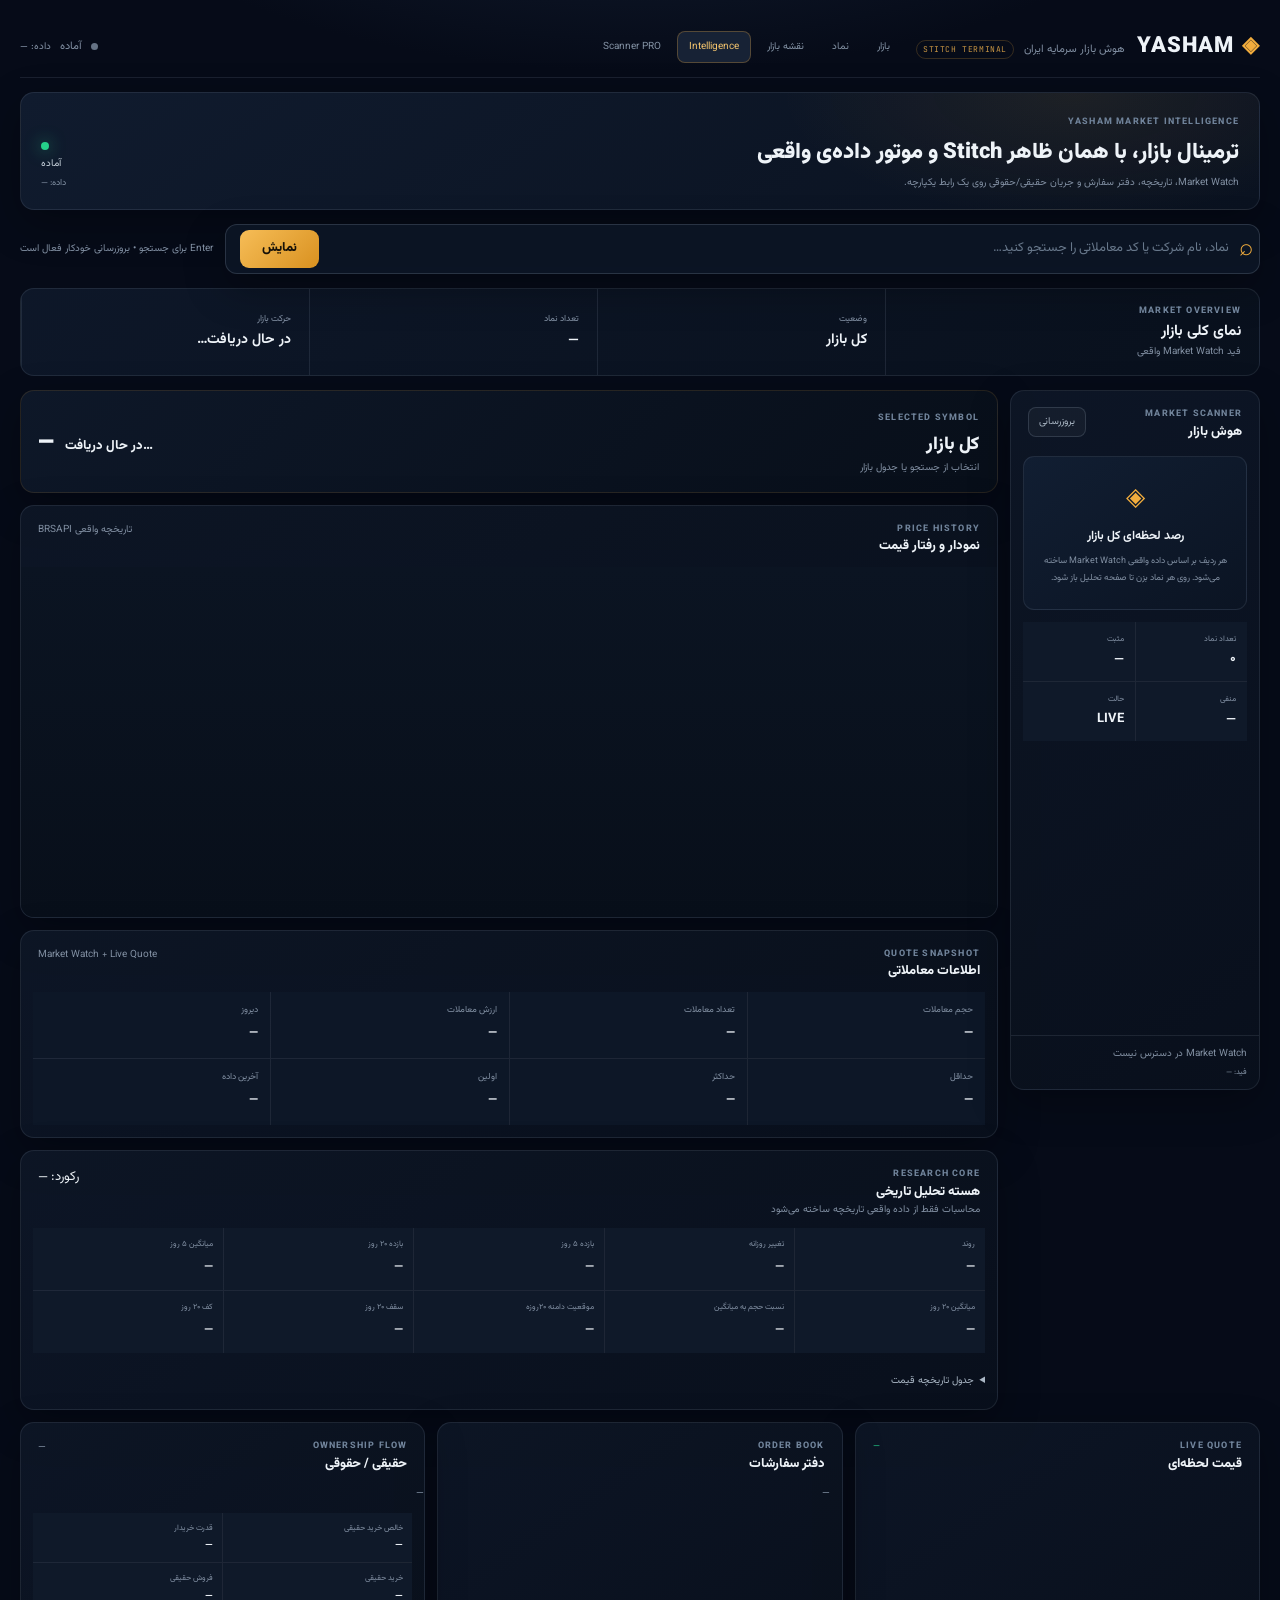
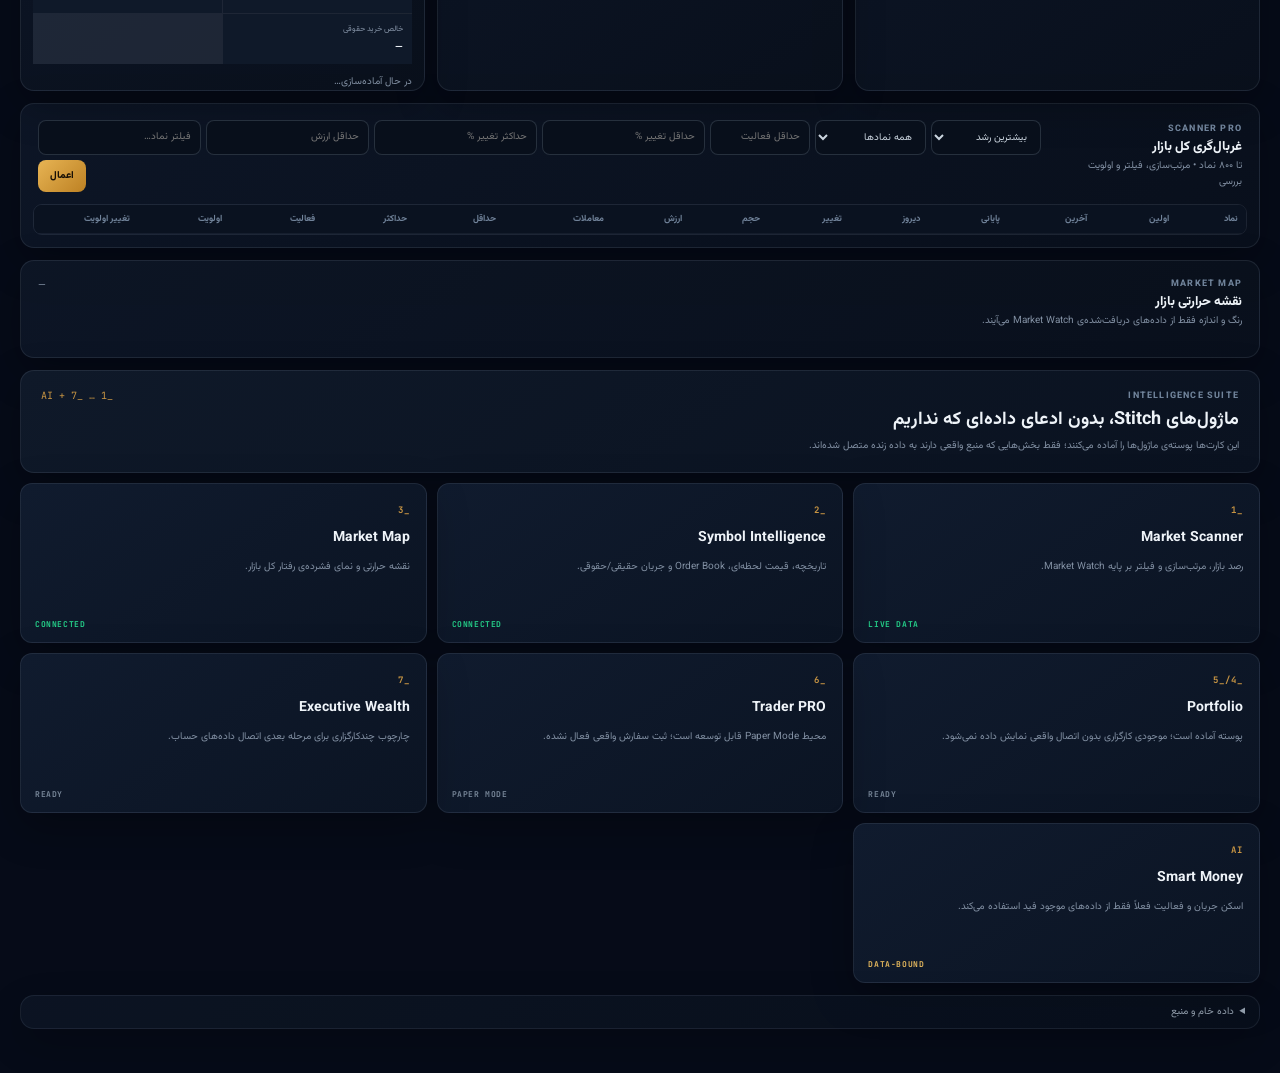
<file: index.html>
<!doctype html>
<html lang="fa" dir="rtl">
<head>
<meta charset="UTF-8"><meta name="viewport" content="width=device-width,initial-scale=1.0">
<meta name="theme-color" content="#060b18">
<meta http-equiv="Cache-Control" content="no-cache, no-store, must-revalidate">
<meta http-equiv="Pragma" content="no-cache"><meta http-equiv="Expires" content="0">
<title>YASHAM — Iran Market Intelligence</title>
<link rel="preconnect" href="https://fonts.googleapis.com">
<link rel="preconnect" href="https://fonts.gstatic.com" crossorigin>
<link href="https://fonts.googleapis.com/css2?family=JetBrains+Mono:wght@400;600;700&family=Vazirmatn:wght@400;600;700;800;900&display=swap" rel="stylesheet">
<link rel="stylesheet" href="style.css?v=20260925-stitch">
</head>
<body>
<div class="boot-screen" aria-hidden="true" style="display:none"><div class="boot-grid"></div><div class="boot-glow"></div><div class="boot-content"><div class="boot-mark">◈</div><div class="boot-title">YASHAM</div><div class="boot-sub">IRAN MARKET INTELLIGENCE</div><div class="boot-line"></div><div class="boot-status"></div><div class="boot-bar"><i></i></div></div></div>

<main class="app">
<header class="topbar stitch-topbar">
  <div class="brand-block"><div class="brand">YASHAM</div><div class="brand-sub">هوش بازار سرمایه ایران <span class="terminal-tag">STITCH TERMINAL</span></div></div>
  <nav class="stitch-nav" aria-label="بخش‌های ترمینال">
    <button class="active" data-target="workspace">بازار</button>
    <button data-target="symbolFocus">نماد</button>
    <button data-target="marketMap">نقشه بازار</button>
    <button data-target="moduleSuite">Intelligence</button>
    <button data-target="advancedScanner">Scanner PRO</button>
  </nav>
  <div class="market-status"><span class="dot"></span><span id="status">آماده</span><span id="freshness" class="freshness">داده: —</span></div>
</header>

<section class="stitch-hero">
  <div class="hero-copy"><span class="eyebrow">YASHAM MARKET INTELLIGENCE</span><h1>ترمینال بازار، با همان ظاهر Stitch و موتور داده‌ی واقعی</h1><p>Market Watch، تاریخچه، دفتر سفارش و جریان حقیقی/حقوقی روی یک رابط یکپارچه.</p></div>
  <div class="hero-status"><span class="live-dot"></span><span id="stitchStatus">در حال اتصال…</span><small id="stitchFresh">داده: —</small></div>
</section>

<section class="command-bar">
  <div class="search"><span class="search-icon">⌕</span><input id="inputSymbol" placeholder="نماد، نام شرکت یا کد معاملاتی را جستجو کنید…"><button id="loadBtn">نمایش</button></div>
  <div class="command-hint">Enter برای جستجو • بروزرسانی خودکار فعال است</div>
</section>

<section class="market-strip stitch-kpi-grid">
  <div class="market-intro"><span class="eyebrow">MARKET OVERVIEW</span><strong>نمای کلی بازار</strong><span class="muted">فید Market Watch واقعی</span></div>
  <div class="market-stat"><span>وضعیت</span><strong id="symbol">کل بازار</strong></div>
  <div class="market-stat"><span>تعداد نماد</span><strong id="price">—</strong></div>
  <div class="market-stat"><span>حرکت بازار</span><strong id="change">در حال دریافت…</strong></div>
  <div class="market-stat mini-kpi"><span>نمادهای مثبت</span><strong id="watchPositive">—</strong></div>
  <div class="market-stat mini-kpi"><span>نمادهای منفی</span><strong id="watchNegative">—</strong></div>
  <div class="market-stat mini-kpi"><span>وضعیت فید</span><strong id="watchFeedState">—</strong></div>
</section>

<section id="workspace" class="workspace stitch-anchor">
  <aside class="watch-panel panel">
    <div class="panel-head compact"><div><div class="eyebrow">MARKET SCANNER</div><div class="panel-title">هوش بازار</div></div><button id="scanBtn" class="ghost-btn">بروزرسانی</button></div>
    <div class="watch-copy"><div class="watch-icon">◈</div><strong>رصد لحظه‌ای کل بازار</strong><p>هر ردیف بر اساس داده واقعی Market Watch ساخته می‌شود. روی هر نماد بزن تا صفحه تحلیل باز شود.</p></div>
    <div class="watch-kpis"><div><span>تعداد نماد</span><strong id="watchCount">—</strong></div><div><span>مثبت</span><strong id="watchPositiveSide">—</strong></div><div><span>منفی</span><strong id="watchNegativeSide">—</strong></div><div><span>حالت</span><strong>LIVE</strong></div></div>
    <div class="watch-summary" id="scanSummary"></div>
    <div class="watch-footer"><span id="scanStatus">آماده اسکن بازار</span><span id="feedMeta">فید: —</span></div>
  </aside>

  <section class="center-panel">
    <div id="symbolFocus" class="selected-head panel stitch-anchor">
      <div><span class="eyebrow">SELECTED SYMBOL</span><div class="selected-symbol" id="selectedLabel">نماد انتخاب نشده</div><div class="muted">انتخاب از جستجو یا جدول بازار</div></div>
      <div class="selected-price"><strong id="selectedPrice">—</strong><span id="selectedChange" class="stitch-change">—</span></div>
    </div>

    <section class="panel chart-panel">
      <div class="panel-head compact"><div><div class="eyebrow">PRICE HISTORY</div><div class="panel-title">نمودار و رفتار قیمت</div></div><span class="section-note">تاریخچه واقعی BRSAPI</span></div>
      <div class="chart"><canvas id="chart"></canvas></div>
    </section>

    <section class="panel stats-panel">
      <div class="panel-head compact"><div><div class="eyebrow">QUOTE SNAPSHOT</div><div class="panel-title">اطلاعات معاملاتی</div></div><span class="section-note">Market Watch + Live Quote</span></div>
      <div class="grid">
        <div class="stat"><div class="label">حجم معاملات</div><div class="value" id="volume">—</div></div>
        <div class="stat"><div class="label">تعداد معاملات</div><div class="value" id="trades">—</div></div>
        <div class="stat"><div class="label">ارزش معاملات</div><div class="value" id="value">—</div></div>
        <div class="stat"><div class="label">دیروز</div><div class="value" id="yesterday">—</div></div>
        <div class="stat"><div class="label">حداقل</div><div class="value" id="min">—</div></div>
        <div class="stat"><div class="label">حداکثر</div><div class="value" id="max">—</div></div>
        <div class="stat"><div class="label">اولین</div><div class="value" id="first">—</div></div>
        <div class="stat"><div class="label">آخرین داده</div><div class="value" id="date">—</div></div>
      </div>
    </section>

    <section class="panel analysis-panel">
      <div class="panel-head compact"><div><div class="eyebrow">RESEARCH CORE</div><div class="panel-title">هسته تحلیل تاریخی</div><div class="muted">محاسبات فقط از داده واقعی تاریخچه ساخته می‌شود</div></div><div class="analysis-count">رکورد: <span id="analysisCount">—</span></div></div>
      <div class="analysis-grid">
        <div class="analysis-card"><span>روند</span><strong id="aTrend">—</strong></div>
        <div class="analysis-card"><span>تغییر روزانه</span><strong id="aDayChange">—</strong></div>
        <div class="analysis-card"><span>بازده ۵ روز</span><strong id="aReturn5">—</strong></div>
        <div class="analysis-card"><span>بازده ۲۰ روز</span><strong id="aReturn20">—</strong></div>
        <div class="analysis-card"><span>میانگین ۵ روز</span><strong id="aMA5">—</strong></div>
        <div class="analysis-card"><span>میانگین ۲۰ روز</span><strong id="aMA20">—</strong></div>
        <div class="analysis-card"><span>نسبت حجم به میانگین</span><strong id="aVolumeRatio">—</strong></div>
        <div class="analysis-card"><span>موقعیت دامنه ۲۰روزه</span><strong id="aRangePos">—</strong></div>
        <div class="analysis-card"><span>سقف ۲۰ روز</span><strong id="a20High">—</strong></div>
        <div class="analysis-card"><span>کف ۲۰ روز</span><strong id="a20Low">—</strong></div>
      </div>
      <details class="data-details"><summary>جدول تاریخچه قیمت</summary><div class="table-wrap"><table><thead><tr><th>تاریخ</th><th>قیمت</th><th>تغییر</th><th>حجم</th><th>ارزش</th><th>معامله</th></tr></thead><tbody id="analysisTableBody"></tbody></table></div></details>
    </section>
  </section>

  <aside class="right-panel">
    <section class="panel quote-card"><div class="panel-head compact"><div><div class="eyebrow">LIVE QUOTE</div><div class="panel-title">قیمت لحظه‌ای</div></div><span id="quoteStatus" class="live-badge">—</span></div><div id="quoteDetails" class="quote-details"></div></section>
    <section class="panel order-card"><div class="panel-head compact"><div><div class="eyebrow">ORDER BOOK</div><div class="panel-title">دفتر سفارشات</div></div></div><div id="orderbookStatus" class="muted">—</div><div id="orderbook"></div></section>
    <section class="panel flow-card"><div class="panel-head compact"><div><div class="eyebrow">OWNERSHIP FLOW</div><div class="panel-title">حقیقی / حقوقی</div></div><span id="flowDate" class="section-note">—</span></div><div id="clientTypeStatus" class="muted">—</div><div id="clientTypeDetails" class="quote-details"></div>
      <div class="flow-history"><div class="mini-metric"><span>خالص خرید حقیقی</span><strong id="netIValue">—</strong></div><div class="mini-metric"><span>قدرت خریدار</span><strong id="buyerPower">—</strong></div><div class="mini-metric"><span>خرید حقیقی</span><strong id="buyIValue">—</strong></div><div class="mini-metric"><span>فروش حقیقی</span><strong id="sellIValue">—</strong></div><div class="mini-metric"><span>خالص خرید حقوقی</span><strong id="netNValue">—</strong></div></div>
      <div id="flowStatus" class="muted flow-status">در حال آماده‌سازی…</div>
    </section>
  </aside>
</section>

<section id="advancedScanner" class="panel advanced-scanner stitch-anchor">
  <div class="panel-head">
    <div><div class="eyebrow">SCANNER PRO</div><div class="panel-title">غربال‌گری کل بازار</div><div class="muted">تا ۸۰۰ نماد • مرتب‌سازی، فیلتر و اولویت بررسی</div></div>
    <div class="filter-controls">
      <select id="scanSort"><option value="change">بیشترین رشد</option><option value="value">بیشترین ارزش</option><option value="volume">بیشترین حجم</option><option value="trades">بیشترین معاملات</option><option value="activityScore">فعالیت غیرعادی</option><option value="researchPriority">اولویت بررسی</option><option value="changeAsc">بیشترین افت</option></select>
      <select id="scanPreset"><option value="">همه نمادها</option><option value="active">فعالیت غیرعادی</option><option value="momentum">رشد + فعالیت</option><option value="weak">افت + فعالیت</option><option value="highValue">ارزش معاملات بالا</option></select>
      <input id="minActivity" type="number" min="0" max="100" placeholder="حداقل فعالیت">
      <input id="minChange" type="number" step="0.1" placeholder="حداقل تغییر %">
      <input id="maxChange" type="number" step="0.1" placeholder="حداکثر تغییر %">
      <input id="minValue" type="number" min="0" placeholder="حداقل ارزش">
      <input id="scanQuery" type="search" placeholder="فیلتر نماد…">
      <button id="applyFiltersBtn" class="scan-btn">اعمال</button>
    </div>
  </div>
  <div class="table-wrap advanced-table"><table><thead><tr><th>نماد</th><th>اولین</th><th>آخرین</th><th>پایانی</th><th>دیروز</th><th>تغییر</th><th>حجم</th><th>ارزش</th><th>معاملات</th><th>حداقل</th><th>حداکثر</th><th>فعالیت</th><th>اولویت</th><th>تغییر اولویت</th></tr></thead><tbody id="scanTableBody"></tbody></table></div>
</section>

<section id="marketMap" class="panel market-map-panel stitch-anchor">
  <div class="panel-head"><div><div class="eyebrow">MARKET MAP</div><div class="panel-title">نقشه حرارتی بازار</div><div class="muted">رنگ و اندازه فقط از داده‌های دریافت‌شده‌ی Market Watch می‌آیند.</div></div><span id="mapSummary" class="section-note">—</span></div>
  <div id="stitchHeatmap" class="heatmap-grid"></div>
</section>

<section id="moduleSuite" class="module-suite stitch-anchor">
  <div class="section-banner"><div><div class="eyebrow">INTELLIGENCE SUITE</div><h2>ماژول‌های Stitch، بدون ادعای داده‌ای که نداریم</h2><p>این کارت‌ها پوسته‌ی ماژول‌ها را آماده می‌کنند؛ فقط بخش‌هایی که منبع واقعی دارند به داده زنده متصل شده‌اند.</p></div><span class="suite-count">_1 … _7 + AI</span></div>
  <div class="suite-grid">
    <article class="suite-card"><span class="suite-index">_1</span><h3>Market Scanner</h3><p>رصد بازار، مرتب‌سازی و فیلتر بر پایه Market Watch.</p><div class="suite-state live">LIVE DATA</div></article>
    <article class="suite-card"><span class="suite-index">_2</span><h3>Symbol Intelligence</h3><p>تاریخچه، قیمت لحظه‌ای، Order Book و جریان حقیقی/حقوقی.</p><div class="suite-state live">CONNECTED</div></article>
    <article class="suite-card"><span class="suite-index">_3</span><h3>Market Map</h3><p>نقشه حرارتی و نمای فشرده‌ی رفتار کل بازار.</p><div class="suite-state live">CONNECTED</div></article>
    <article class="suite-card"><span class="suite-index">_4/_5</span><h3>Portfolio</h3><p>پوسته آماده است؛ موجودی کارگزاری بدون اتصال واقعی نمایش داده نمی‌شود.</p><div class="suite-state muted-state">READY</div></article>
    <article class="suite-card"><span class="suite-index">_6</span><h3>Trader PRO</h3><p>محیط Paper Mode قابل توسعه است؛ ثبت سفارش واقعی فعال نشده.</p><div class="suite-state muted-state">PAPER MODE</div></article>
    <article class="suite-card"><span class="suite-index">_7</span><h3>Executive Wealth</h3><p>چارچوب چندکارگزاری برای مرحله بعدی اتصال داده‌های حساب.</p><div class="suite-state muted-state">READY</div></article>
    <article class="suite-card"><span class="suite-index">AI</span><h3>Smart Money</h3><p>اسکن جریان و فعالیت فعلاً فقط از داده‌های موجود فید استفاده می‌کند.</p><div class="suite-state caution">DATA-BOUND</div></article>
  </div>
</section>

<section class="panel raw"><details><summary>داده خام و منبع</summary><div class="raw-grid"><div>منبع: <span id="source">—</span></div><div>آخرین داده خام قیمت</div></div><pre id="raw">—</pre></details></section>
</main>

<script src="config/config.js?v=20260925-1"></script>
<script src="modules/api.js?v=20260925-1"></script>
<script src="modules/symbol.js?v=20260925-1"></script>
<script src="modules/chart.js?v=20260925-1"></script>
<script src="modules/market.js?v=20260925-1"></script>
<script src="modules/analysis.js?v=20260925-1"></script>
<script src="modules/flow.js?v=20260925-1"></script>
<script src="modules/scanner.js?v=20260925-4"></script>
<script src="modules/scan-history.js?v=20260925-1"></script>
<script src="modules/filters.js?v=20260925-1"></script>
<script src="modules/score.js?v=20260925-1"></script>
<script src="app.js?v=20260925-1"></script>
<script src="stitch-ui.js?v=20260925-1"></script>
</body></html>
</file>
<file: style.css>
@charset "UTF-8";
:root{--font:"Vazirmatn",-apple-system,BlinkMacSystemFont,"Segoe UI",Tahoma,sans-serif;--bg:#060b18;--bg2:#0b1220;--panel:#0d1626;--panel2:#101b2e;--line:rgba(148,163,184,.14);--line2:rgba(148,163,184,.22);--text:#eef3f8;--muted:#8290a3;--gold:#f2ad3d;--green:#25d18a;--red:#f05f6d;--blue:#58a6ff;--shadow:0 14px 42px rgba(0,0,0,.28);--radius:14px}
*{box-sizing:border-box}html{background:var(--bg);scroll-behavior:smooth}body{margin:0;min-height:100vh;background:radial-gradient(900px 420px at 50% -8%,#17243a 0,#060b18 68%);color:var(--text);font-family:var(--font);font-size:13px;line-height:1.6}body,button,input,select,textarea{font-family:var(--font)!important}button,input,select{font:inherit}button{cursor:pointer}.app{max-width:1880px;margin:auto;padding:16px 20px 44px}
.topbar{height:62px;display:flex;align-items:center;justify-content:space-between;border-bottom:1px solid var(--line);margin-bottom:14px}.brand-block{display:flex;align-items:baseline;gap:12px}.brand{font-size:22px;font-weight:900;letter-spacing:1px}.brand:before{content:"◈";color:var(--gold);margin-left:8px}.brand-sub{color:var(--muted);font-size:11px}.market-status{display:flex;align-items:center;gap:9px;color:var(--muted);font-size:11px}.dot{width:7px;height:7px;border-radius:50%;background:#657385}.online .dot{background:var(--green);box-shadow:0 0 12px #25d18a99}.freshness{font-size:10px;color:var(--muted)}
.command-bar{display:flex;align-items:center;gap:12px;margin-bottom:14px}.search{height:50px;display:flex;align-items:center;gap:8px;flex:1;background:rgba(13,22,38,.88);border:1px solid var(--line2);border-radius:12px;padding:5px 6px 5px 14px;box-shadow:var(--shadow)}.search-icon{font-size:24px;color:var(--gold);line-height:1}.search input{flex:1;min-width:0;background:transparent;border:0;outline:0;color:#fff;font-size:13px}.search input::placeholder{color:#68788b}.search button{height:38px;border:0;border-radius:9px;background:linear-gradient(135deg,#f6bd57,#d99120);color:#171108;font-weight:800;padding:0 22px}.command-hint{color:var(--muted);font-size:10px;white-space:nowrap}
.market-strip{display:grid;grid-template-columns:1.6fr 1fr 1fr 1.2fr;background:linear-gradient(135deg,rgba(14,24,41,.96),rgba(9,17,29,.96));border:1px solid var(--line);border-radius:var(--radius);overflow:hidden;margin-bottom:14px}.market-intro,.market-stat{padding:15px 18px;border-left:1px solid var(--line)}.market-stat:last-child{border-left:0}.market-intro{display:flex;flex-direction:column}.market-intro strong{font-size:15px;margin-top:2px}.market-stat{display:flex;flex-direction:column;justify-content:center;gap:3px}.market-stat span{font-size:9px;color:var(--muted)}.market-stat strong{font-size:14px}
.eyebrow{font-size:9px;letter-spacing:1.2px;color:#70839a;font-weight:800}.panel-title{font-size:13px;font-weight:800;color:#eef3f8}.muted,.section-note{color:var(--muted);font-size:10px}.section-note{white-space:nowrap}.panel{background:linear-gradient(145deg,rgba(13,22,38,.96),rgba(9,16,28,.96));border:1px solid var(--line);border-radius:var(--radius);box-shadow:var(--shadow)}.panel-head{display:flex;justify-content:space-between;align-items:flex-start;gap:12px;padding:16px 17px 12px}.panel-head.compact{padding-bottom:10px}
.workspace{display:grid;grid-template-columns:minmax(250px,18%) minmax(520px,1fr) minmax(290px,23%);gap:12px;align-items:start}.center-panel,.right-panel{display:flex;flex-direction:column;gap:12px}.right-panel{display:flex}.watch-panel{height:calc(100vh - 235px);min-height:620px;display:flex;flex-direction:column;position:sticky;top:10px}.ghost-btn{background:rgba(255,255,255,.035);border:1px solid var(--line2);color:#aab7c5;border-radius:8px;padding:6px 10px;font-size:10px}.ghost-btn:hover{border-color:rgba(242,173,61,.4);color:var(--gold)}
.watch-copy{margin:4px 12px 12px;padding:22px 16px;border:1px solid var(--line);border-radius:11px;background:linear-gradient(145deg,#111e32,#0b1423);text-align:center}.watch-icon{font-size:25px;color:var(--gold);margin-bottom:7px}.watch-copy strong{font-size:12px}.watch-copy p{font-size:9px;color:var(--muted);line-height:1.9;margin:6px 0 0}.watch-kpis{display:grid;grid-template-columns:1fr 1fr;gap:1px;background:var(--line);margin:0 12px}.watch-kpis>div{background:#0f1929;padding:11px}.watch-kpis span{display:block;color:var(--muted);font-size:8px}.watch-kpis strong{display:block;margin-top:3px;font-size:13px}.watch-summary{display:flex;gap:4px;padding:12px;overflow:auto}.scan-pill{padding:5px 7px;background:#101c2e;border:1px solid var(--line);border-radius:7px;white-space:nowrap;font-size:9px}.scan-pill .muted{font-size:8px}.watch-footer{display:flex;flex-direction:column;gap:4px;margin-top:auto;padding:10px 12px;color:var(--muted);font-size:8px;border-top:1px solid var(--line)}
.selected-head{display:flex;justify-content:space-between;align-items:center;padding:16px 18px}.selected-symbol{font-size:18px;font-weight:900;margin-top:3px}.selected-price{display:flex;align-items:baseline;gap:12px;direction:ltr}.selected-price strong{font-size:24px;font-weight:900}.selected-price span{font-size:13px;font-weight:800}.chart-panel,.stats-panel,.analysis-panel{overflow:hidden}.chart{height:350px;padding:8px 12px 14px;background:linear-gradient(180deg,#0b1422,#080f1a)}.chart canvas{width:100%;height:100%;display:block}.grid{display:grid;grid-template-columns:repeat(4,1fr);gap:1px;background:var(--line);margin:0 12px 12px}.stat{padding:11px 12px;background:#0d1727;min-height:66px}.label{font-size:9px;color:var(--muted);margin-bottom:5px}.value{font-size:12px;font-weight:800;font-variant-numeric:tabular-nums}
.analysis-panel{padding-bottom:12px}.analysis-grid{display:grid;grid-template-columns:repeat(5,1fr);gap:1px;background:var(--line);margin:0 12px 12px}.analysis-card{background:#0f1929;padding:10px;min-height:62px}.analysis-card span{display:block;font-size:8px;color:var(--muted);margin-bottom:5px}.analysis-card strong{font-size:12px}.data-details{margin:0 12px}.data-details summary,.raw summary{cursor:pointer;color:#aab7c5;font-size:10px;padding:8px 0}.table-wrap{overflow:auto;border:1px solid var(--line);border-radius:9px}table{width:100%;border-collapse:collapse;min-width:850px}th,td{text-align:right;padding:7px 8px;border-bottom:1px solid rgba(148,163,184,.08);font-size:9px;white-space:nowrap}th{background:#0a1220;color:#71839a;font-weight:700;position:sticky;top:0;z-index:1}td{font-variant-numeric:tabular-nums}.scan-row{cursor:pointer}.scan-row:hover{background:#152237!important}.positive,.delta-up{color:var(--green)}.negative,.delta-down{color:var(--red)}.delta-flat{color:var(--muted)}.priority{color:#e6b960;font-weight:800}
.quote-card,.order-card,.flow-card{overflow:hidden}.live-badge{font-size:9px;color:var(--green)}.quote-details{display:grid;grid-template-columns:1fr 1fr;gap:1px;background:var(--line);margin:0 12px 12px}.quote-item{background:#0f1929;padding:10px}.quote-item span{display:block;color:var(--muted);font-size:8px;margin-bottom:4px}.quote-item strong{font-size:11px}.order-card{padding-bottom:12px}.order-card>#orderbook,.order-card>#orderbookStatus{margin:0 12px}.orderbook{width:100%;margin-top:8px;border-collapse:collapse}.orderbook th,.orderbook td{padding:6px 5px;font-size:8px}.bid{color:var(--green)}.ask{color:var(--red)}.flow-history{display:grid;grid-template-columns:1fr 1fr;gap:1px;background:var(--line);margin:0 12px}.mini-metric{padding:9px;background:#0f1929}.mini-metric span{display:block;color:var(--muted);font-size:8px}.mini-metric strong{display:block;margin-top:3px;font-size:10px}.flow-status{padding:10px 12px 0}
.advanced-scanner{margin-top:12px;padding-bottom:12px}.advanced-scanner .panel-head{align-items:center}.filter-controls{display:flex;gap:5px;flex-wrap:wrap;justify-content:flex-end}.filter-controls input,.filter-controls select{min-width:100px;background:#080f1b;border:1px solid var(--line2);color:#cbd5df;border-radius:8px;padding:8px 9px;font-size:10px;outline:none}.scan-btn{background:linear-gradient(135deg,#e7b454,#bd8123);border:0;border-radius:8px;padding:8px 12px;color:#160f05;font-weight:800;font-size:10px}.advanced-table{margin:0 12px}.advanced-table table{min-width:1250px}.raw{margin-top:12px;padding:0 14px;opacity:.85}.raw-grid{display:flex;gap:20px;color:var(--muted);font-size:9px}.raw pre{max-height:180px;overflow:auto;white-space:pre-wrap;word-break:break-word;color:#8a9aab;font-size:9px;border-top:1px solid var(--line);padding-top:10px}
.boot-screen{position:fixed;inset:0;z-index:9999;background:#03060b;display:flex;align-items:center;justify-content:center;overflow:hidden;animation:bootOut .55s ease 1.35s forwards;pointer-events:none}.boot-grid{position:absolute;inset:-30%;background:linear-gradient(rgba(242,173,61,.08) 1px,transparent 1px),linear-gradient(90deg,rgba(242,173,61,.08) 1px,transparent 1px);background-size:55px 55px;transform:perspective(500px) rotateX(58deg) translateY(22%);opacity:.5}.boot-glow{position:absolute;width:380px;height:380px;border-radius:50%;background:radial-gradient(circle,rgba(242,173,61,.12),transparent 68%)}.boot-content{position:relative;text-align:center}.boot-mark{color:var(--gold);font-size:34px;margin-bottom:8px}.boot-title{font-size:34px;font-weight:900;letter-spacing:8px}.boot-sub{font-size:9px;color:#71839a;letter-spacing:3px;margin-top:5px}.boot-line{width:180px;height:1px;background:linear-gradient(90deg,transparent,var(--gold),transparent);margin:20px auto 12px}.boot-status{height:13px;color:#71839a;font-size:8px}.boot-bar{width:220px;height:2px;background:#142030;margin:8px auto;overflow:hidden}.boot-bar i{display:block;height:100%;width:40%;background:var(--gold);animation:bootLoad 1.2s ease forwards}@keyframes bootLoad{to{width:100%}}@keyframes bootOut{to{opacity:0;visibility:hidden}}
@media(max-width:1300px){.workspace{grid-template-columns:250px minmax(480px,1fr)}.right-panel{grid-column:1/-1;display:grid;grid-template-columns:repeat(3,1fr)}.watch-panel{height:700px}.market-strip{grid-template-columns:1.4fr 1fr 1fr 1fr}}
@media(max-width:900px){.app{padding:10px}.workspace{display:flex;flex-direction:column}.watch-panel{position:static;width:100%;height:430px;min-height:0}.center-panel,.right-panel{width:100%}.right-panel{display:grid;grid-template-columns:1fr}.market-strip{grid-template-columns:1fr 1fr}.market-intro{grid-column:1/-1;border-left:0;border-bottom:1px solid var(--line)}.grid{grid-template-columns:repeat(2,1fr)}.analysis-grid{grid-template-columns:repeat(2,1fr)}.command-hint{display:none}.advanced-scanner{display:none}}
@media(max-width:600px){.app{padding:8px}.topbar{height:52px}.brand{font-size:18px}.brand-sub{display:none}.market-status{font-size:9px}.market-strip{grid-template-columns:1fr 1fr}.market-stat:nth-child(4){grid-column:1/-1;border-top:1px solid var(--line);border-left:0}.selected-head{align-items:flex-start;gap:10px;flex-direction:column}.selected-price strong{font-size:22px}.chart{height:280px}.grid{margin:0 8px 8px}.analysis-grid{margin:0 8px 8px}.panel-head{padding:13px 12px}.quote-details{margin:0 8px 8px}.flow-history{margin:0 8px}.watch-panel{height:410px}.search button{padding:0 14px}}

/* Stitch visual layer */
.mono{font-family:"JetBrains Mono","Vazirmatn",monospace;direction:ltr}.terminal-tag{display:inline-block;margin-right:7px;padding:2px 6px;border:1px solid rgba(242,173,61,.2);border-radius:999px;color:#c89543;font-family:"JetBrains Mono",monospace;font-size:8px;letter-spacing:.6px}.stitch-topbar{gap:14px}.stitch-nav{display:flex;align-items:center;gap:4px;overflow:auto;flex:1;justify-content:center}.stitch-nav button{border:1px solid transparent;background:transparent;color:#8493a5;border-radius:8px;padding:7px 11px;font-size:10px;white-space:nowrap}.stitch-nav button:hover{color:#e6edf5;border-color:var(--line2);background:rgba(255,255,255,.025)}.stitch-nav button.active{color:#f2c36d;background:#172235;border-color:rgba(242,173,61,.28)}.stitch-hero{display:flex;align-items:flex-end;justify-content:space-between;gap:16px;padding:18px 20px;border:1px solid var(--line);border-radius:var(--radius);background:radial-gradient(420px 180px at 85% 0%,rgba(242,173,61,.08),transparent 70%),linear-gradient(145deg,#101b2e,#0a1220);box-shadow:var(--shadow);margin-bottom:14px}.hero-copy h1{font-size:22px;line-height:1.5;margin:4px 0 6px;font-weight:900}.hero-copy p{margin:0;color:var(--muted);font-size:10px}.hero-status{min-width:190px;text-align:left;display:flex;flex-direction:column;align-items:flex-end;gap:4px;color:#cbd5df;font-size:10px}.hero-status small{color:var(--muted);font-size:9px}.live-dot{width:8px;height:8px;border-radius:50%;background:var(--green);box-shadow:0 0 16px rgba(37,209,138,.7);margin-bottom:2px}.stitch-kpi-grid{grid-template-columns:1.45fr repeat(3,1fr) repeat(3,.72fr)}.mini-kpi strong{font-family:"JetBrains Mono",monospace;font-size:12px}.stitch-anchor{scroll-margin-top:14px}.selected-head{background:linear-gradient(135deg,rgba(14,24,41,.98),rgba(8,15,26,.98));border-color:rgba(242,173,61,.12)}.selected-price strong{font-family:"JetBrains Mono",monospace}.stitch-change{min-width:66px;text-align:left}.heatmap-grid{display:grid;grid-template-columns:repeat(10,minmax(78px,1fr));gap:7px;padding:0 16px 16px}.heat-cell{border:0;color:#eef3f8;border-radius:9px;min-height:64px;padding:8px 9px;text-align:right;display:flex;flex-direction:column;justify-content:center;gap:1px;box-shadow:inset 0 0 0 1px rgba(255,255,255,.06);transition:transform .12s ease,filter .12s ease}.heat-cell:hover{transform:translateY(-2px);filter:brightness(1.08)}.heat-cell strong{font-size:10px}.heat-cell span{font:700 10px "JetBrains Mono",monospace;direction:ltr;text-align:right}.heat-cell em{font-style:normal;color:rgba(238,243,248,.7);font:8px "JetBrains Mono",monospace;direction:ltr;text-align:right;overflow:hidden;text-overflow:ellipsis}.market-map-panel{margin-top:12px}.section-banner{display:flex;justify-content:space-between;align-items:flex-start;gap:16px;padding:18px 20px;border:1px solid var(--line);border-radius:var(--radius);background:linear-gradient(145deg,#0f1929,#0a1220);box-shadow:var(--shadow);margin-top:12px}.section-banner h2{font-size:18px;margin:3px 0}.section-banner p{margin:0;color:var(--muted);font-size:10px}.suite-count{font:10px "JetBrains Mono",monospace;color:#c89543;white-space:nowrap}.suite-grid{display:grid;grid-template-columns:repeat(4,1fr);gap:10px;margin-top:10px}.suite-card{min-height:160px;padding:16px;border:1px solid var(--line);border-radius:12px;background:linear-gradient(145deg,#101b2e,#0b1423);box-shadow:var(--shadow);position:relative}.suite-index{font:700 9px "JetBrains Mono",monospace;color:#c89543;letter-spacing:1px}.suite-card h3{font-size:14px;margin:7px 0}.suite-card p{font-size:10px;color:var(--muted);line-height:1.9;margin:0}.suite-state{position:absolute;bottom:13px;left:14px;font:700 8px "JetBrains Mono",monospace;letter-spacing:.6px}.suite-state.live{color:var(--green)}.suite-state.caution{color:#e5b85d}.suite-state.muted-state{color:#788799}.status{color:var(--muted)}.status.online{color:var(--green)}.status.error{color:var(--red)}.freshness.fresh{color:var(--green)}.freshness.stale{color:var(--red)}
.watch-kpis{grid-template-columns:1fr 1fr}.watch-kpis>div{min-height:58px}
@media(max-width:1300px){.stitch-kpi-grid{grid-template-columns:1.3fr repeat(3,1fr)}.stitch-kpi-grid .mini-kpi{display:none}.stitch-nav{justify-content:flex-start}.heatmap-grid{grid-template-columns:repeat(8,minmax(76px,1fr))}.suite-grid{grid-template-columns:repeat(3,1fr)}}
@media(max-width:900px){.stitch-topbar{height:auto;min-height:62px;padding:8px 0;flex-wrap:wrap}.stitch-nav{order:3;flex-basis:100%;justify-content:flex-start}.stitch-hero{flex-direction:column;align-items:flex-start}.hero-status{align-items:flex-start;text-align:right}.stitch-kpi-grid{grid-template-columns:1fr 1fr}.stitch-kpi-grid .market-intro{grid-column:1/-1}.heatmap-grid{grid-template-columns:repeat(5,minmax(72px,1fr))}.suite-grid{grid-template-columns:repeat(2,1fr)}}
@media(max-width:600px){.stitch-hero{padding:15px}.hero-copy h1{font-size:17px}.hero-copy p{font-size:9px}.stitch-kpi-grid{grid-template-columns:1fr 1fr}.heatmap-grid{grid-template-columns:repeat(3,1fr);padding:0 9px 9px}.suite-grid{grid-template-columns:1fr}.terminal-tag{display:none}}
</file>
